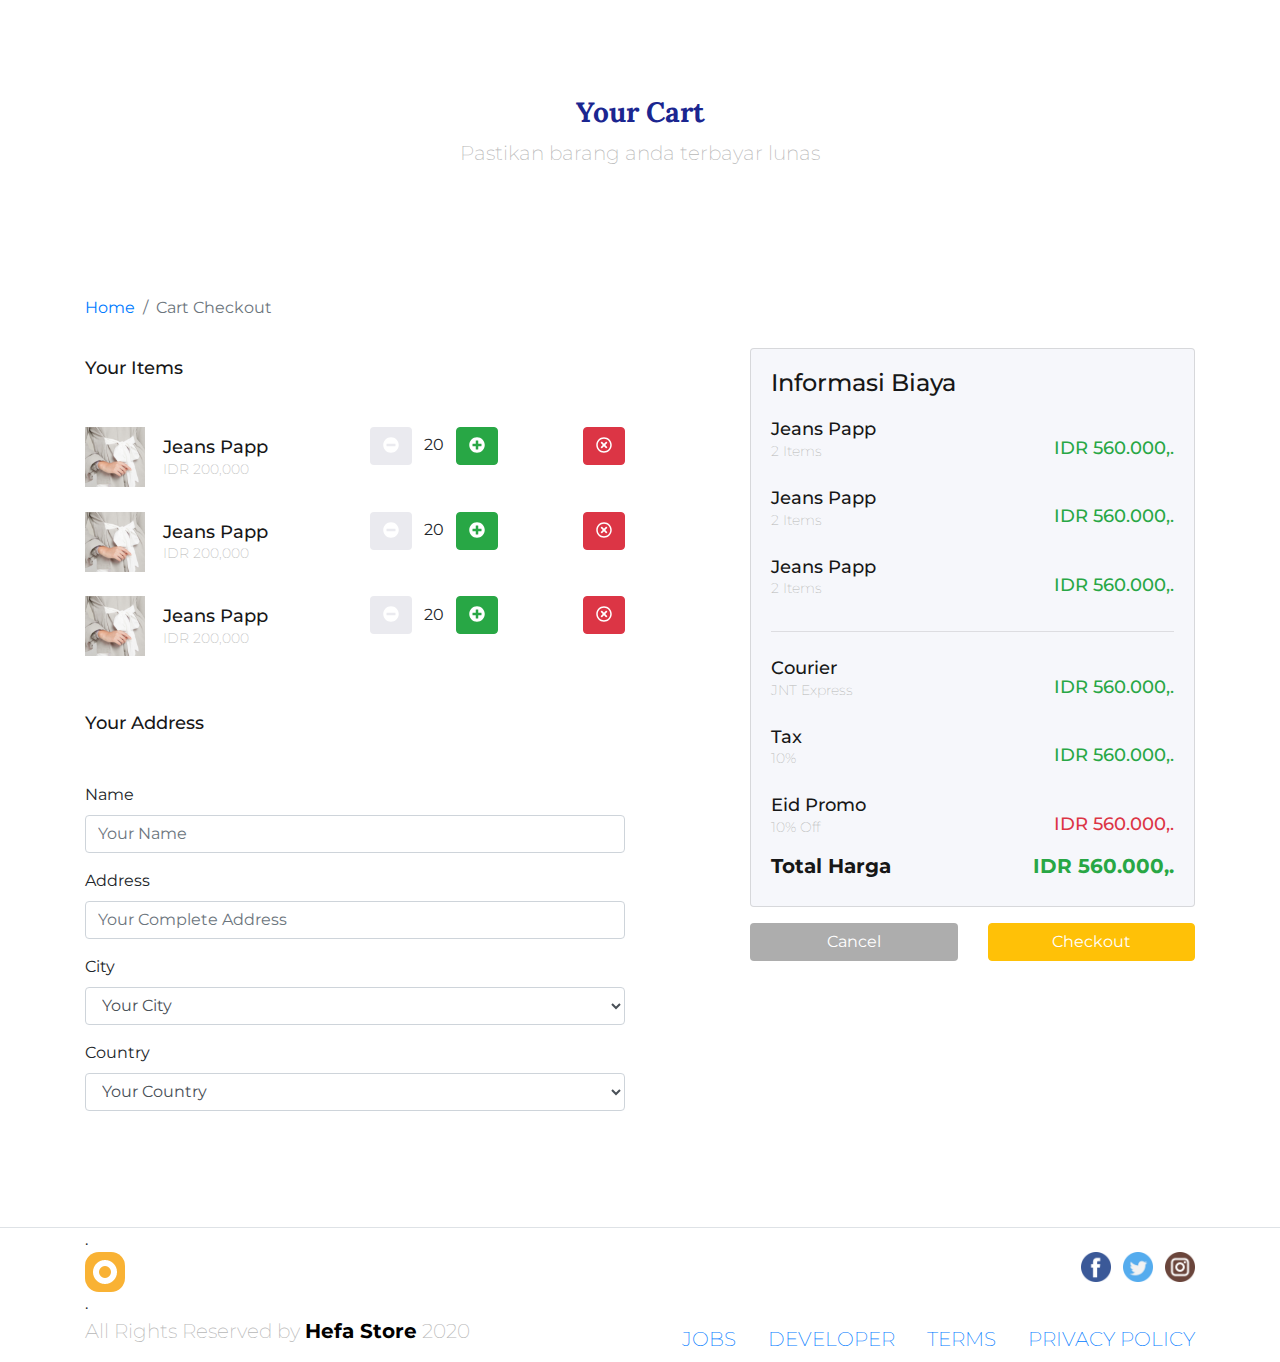
<file: checkout.html>
<!doctype html>
<html lang="en">

<head>
    <!-- Required meta tags -->
    <meta charset="utf-8">
    <meta name="viewport" content="width=device-width, initial-scale=1, shrink-to-fit=no">

    <!-- Bootstrap CSS -->
    <link rel="stylesheet" href="css/bootstrap.css">

    <!-- Font Awesome CSS -->
    <link rel="stylesheet" href="css/all.css">

    <!-- Google Font -->
    <link
        href="https://fonts.googleapis.com/css2?family=Lora:wght@400;700&family=Montserrat:wght@200;400;600;700&display=swap"
        rel="stylesheet">

    <!-- My CSS -->
    <link rel="stylesheet" href="css/style.css">

    <title>Hefa</title>
</head>

<body>

    <div class="container judul mt-5 pt-5">
        <div class="row text-center">
            <div class="col">
                <h3>Your Cart</h3>
                <p>Pastikan barang anda terbayar lunas</p>
            </div>
        </div>
    </div>

    <!-- BREADCRUMB -->

    <div class="container">
        <div class="row">
            <div class="row">
                <ol class="breadcrumb bg-transparent">
                    <li class="breadcrumb-item"><a href="#">Home</a></li>
                    <li class="breadcrumb-item active">Cart Checkout</li>
                </ol>
            </div>
        </div>
    </div>

    <!-- AKHIR BREADCRUMB -->

    <!-- CHECKOUT -->

    <section class="checkout">
        <div class="container">
            <div class="row d-flex justify-content-between" style="margin-bottom: 100px;">
                <div class="col-lg-6">
                    <h3 class="mb-5">Your Items</h3>
                    <div class="row mb-3">
                        <div class="col-6">
                            <div class="row">
                                <div class="col-lg-1 d-none d-lg-block">
                                    <img src="img/checkout/1.png">
                                </div>
                                <div class="col ml-5 ">
                                    <h3>Jeans Papp</h3>
                                    <p>IDR 200,000</p>
                                </div>
                            </div>
                        </div>
                        <div class="col-4">
                            <button type="button" class="btn" style="background-color: #eaeaef; color: white;"><i
                                    class="fas fa-minus-circle"></i></button>
                            <span class="mx-2">20</span>
                            <button type="button" class="btn btn-success text-white"><i
                                    class="fas fa-plus-circle"></i></button>
                        </div>
                        <div class="col-2 text-right">
                            <button type="button" class="btn btn-danger text-white"><i
                                    class="far fa-times-circle"></i></button>
                        </div>
                    </div>
                    <div class="row mb-3">
                        <div class="col-6">
                            <div class="row">
                                <div class="col-lg-1 d-none d-lg-block">
                                    <img src="img/checkout/1.png">
                                </div>
                                <div class="col ml-5 ">
                                    <h3>Jeans Papp</h3>
                                    <p>IDR 200,000</p>
                                </div>
                            </div>
                        </div>
                        <div class="col-4">
                            <button type="button" class="btn" style="background-color: #eaeaef; color: white;"><i
                                    class="fas fa-minus-circle"></i></button>
                            <span class="mx-2">20</span>
                            <button type="button" class="btn btn-success text-white"><i
                                    class="fas fa-plus-circle"></i></button>
                        </div>
                        <div class="col-2 text-right">
                            <button type="button" class="btn btn-danger text-white"><i
                                    class="far fa-times-circle"></i></button>
                        </div>
                    </div>
                    <div class="row mb-3">
                        <div class="col-6">
                            <div class="row">
                                <div class="col-lg-1 d-none d-lg-block">
                                    <img src="img/checkout/1.png">
                                </div>
                                <div class="col ml-5 ">
                                    <h3>Jeans Papp</h3>
                                    <p>IDR 200,000</p>
                                </div>
                            </div>
                        </div>
                        <div class="col-4">
                            <button type="button" class="btn" style="background-color: #eaeaef; color: white;"><i
                                    class="fas fa-minus-circle"></i></button>
                            <span class="mx-2">20</span>
                            <button type="button" class="btn btn-success text-white"><i
                                    class="fas fa-plus-circle"></i></button>
                        </div>
                        <div class="col-2 text-right">
                            <button type="button" class="btn btn-danger text-white"><i
                                    class="far fa-times-circle"></i></button>
                        </div>
                    </div>
                    <h3 class="my-5">Your Address</h3>
                    <div class="form-group">
                        <label for="name">Name</label>
                        <input type="text" class="form-control" name="" id="" aria-describedby="helpId"
                            placeholder="Your Name">
                    </div>
                    <div class="form-group">
                        <label for="address">Address</label>
                        <input type="text" class="form-control" name="" id="" aria-describedby="helpId"
                            placeholder="Your Complete Address">
                    </div>
                    <div class="form-group">
                        <label for="city">City</label>
                        <select class="form-control" name="" id="">
                            <option selected>Your City</option>
                            <option value="1">Sorong</option>
                            <option value="2">Jayapura</option>
                            <option value="3">Timika</option>
                        </select>
                    </div>
                    <div class="form-group">
                        <label for="city">Country</label>
                        <select class="form-control" name="" id="">
                            <option selected>Your Country</option>
                            <option value="1">Indonesia</option>
                            <option value="2">Malaysia</option>
                            <option value="3">Singapore</option>
                        </select>
                    </div>
                </div>
                <div class="col-lg-5">
                    <div class="card detail-biaya">
                        <div class="card-body">
                            <h4 class="card-title">Informasi Biaya</h4>
                            <div class="row">
                                <div class="col">
                                    <h3>Jeans Papp</h3>
                                    <p>2 Items</p>
                                </div>
                                <div class="col d-flex justify-content-end">
                                    <h3 class="text-success align-self-center">IDR 560.000,.</h3>
                                </div>
                            </div>
                            <div class="row">
                                <div class="col">
                                    <h3>Jeans Papp</h3>
                                    <p>2 Items</p>
                                </div>
                                <div class="col d-flex justify-content-end">
                                    <h3 class="text-success align-self-center">IDR 560.000,.</h3>
                                </div>
                            </div>
                            <div class="row">
                                <div class="col">
                                    <h3>Jeans Papp</h3>
                                    <p>2 Items</p>
                                </div>
                                <div class="col d-flex justify-content-end">
                                    <h3 class="text-success align-self-center">IDR 560.000,.</h3>
                                </div>
                            </div>
                            <hr>
                            <div class="row">
                                <div class="col">
                                    <h3>Courier</h3>
                                    <p>JNT Express</p>
                                </div>
                                <div class="col d-flex justify-content-end">
                                    <h3 class="text-success align-self-center">IDR 560.000,.</h3>
                                </div>
                            </div>
                            <div class="row">
                                <div class="col">
                                    <h3>Tax</h3>
                                    <p>10%</p>
                                </div>
                                <div class="col d-flex justify-content-end">
                                    <h3 class="text-success align-self-center">IDR 560.000,.</h3>
                                </div>
                            </div>
                            <div class="row">
                                <div class="col">
                                    <h3>Eid Promo</h3>
                                    <p>10% Off</p>
                                </div>
                                <div class="col d-flex justify-content-end">
                                    <h3 class="text-danger align-self-center">IDR 560.000,.</h3>
                                </div>
                            </div>
                            <div class="row ">
                                <div class="col">
                                    <h5 class="font-weight-bold">Total Harga</h5>
                                </div>
                                <div class="col d-flex justify-content-end">
                                    <h5 class="text-success font-weight-bold">IDR 560.000,.</h5>
                                </div>
                            </div>
                        </div>
                    </div>
                    <div class="row mt-3">
                        <div class="col">
                            <button class="btn btn-block"
                                style="background-color: #ADADAD; color: white;">Cancel</button>
                        </div>
                        <div class="col">
                            <button class="btn btn-block btn-warning" style="color: white;" data-toggle="modal"
                                data-target="#checkoutModal">Checkout</button>
                        </div>
                    </div>
                </div>
            </div>
    </section>

    <!-- AKHIR CHECKOUT -->

    <!-- MODAL -->

    <div class="modal fade modal-fade" id="checkoutModal" tabindex="-1" role="dialog"
        aria-labelledby="exampleModalLabel" aria-hidden="true">
        <div class="modal-dialog" role="document">
            <div class="modal-content">
                <div class="modal-body text-center">
                    <img src="img/checkout/2.png" alt="">
                    <h3>Checkout Berhasil</h3>
                    <p>Anda akan mendapatkan barang
                        anda dalam beberapa harı</p>
                    <button type="button" class="btn" data-dismiss="modal"
                        style="background-color: #ADADAD; color: white;">Home</button>
                </div>
            </div>
        </div>
    </div>

    <!-- AKHIR MODAL -->

    <!-- FOOTER -->

    <footer class="border-top">
        <div class="container">
            .<div class="row d-flex justify-content-between">
                <div class="col-1">
                    <img src="img/logo/logo_small.png">
                </div>
                <div class="col-4 col-md-3 text-right">
                    <a href="">
                        <img src="img/sosmed/fb.png">
                    </a>
                    <a href=""></a>
                    <img src="img/sosmed/twitter.png" class="ml-2">
                    </a>
                    <a href=""></a>
                    <img src="img/sosmed/ig.png" class="ml-2">
                    </a>
                </div>
            </div>
            .<div class="row d-flex justify-content-between">
                <div class="col-5">
                    <p>All Rights Reserved by <span>Hefa Store</span> 2020</p>
                </div>
                <div class="col-6">
                    <nav class="nav justify-content-end text-uppercase">
                        <a class="nav-link " href="#">Jobs</a>
                        <a class="nav-link " href="#">Developer</a>
                        <a class="nav-link" href="#">Terms</a>
                        <a class="nav-link pr-0" href="#">Privacy Policy</a>
                    </nav>
                </div>
            </div>
        </div>
    </footer>

    <!-- AKHIR FOOTER -->

    <script src=" js/jquery-3.5.1.min.js"> </script>
    <script src="js/popper.min.js">
    </script>
    <script src="js/bootstrap.js"></script>
    <script src="js/all.js"></script>

</body>

</html>
</file>
<file: css/style.css>
/* UTILITY */

body {
    font-family: 'Montserrat';
}

/* NAVBAR */
.navbar {
    background-color: #171717;
    border-bottom: 1px solid #333333;
}

.nav-item {
    margin-right: 22px;
    font-weight: 200;
}

.nav-item.active a {
    color: #F9B234 !important;
    font-weight: 600;
}

.nav-link span {
    color: #F9B234;
}

/* CAROUSEL */

.carousel {
    height: 450px;
    background-color: #171717;
    color: white;
}

.carousel h1 {
    font: 'Lora'48px 600;
}

.carousel p {
    font: 20px 400;
}

.carousel a.btn {
    font: 18px 600;
}

/* FEATURE */

.feature h3 {
    font-family: 'Lora';
    font-size: 28px;
    font-weight: 700;
    color: #1B2690;
}

.feature p {
    font-size: 20px;
    font-weight: 200;
    color: #B7B7B7;
}

.feature .figure-caption h5 {
    font-size: 22px;
    font-weight: 400;
    columns: #171717;
}

.feature .img-detail {
    position: relative;
}

.feature .img-detail a {
    position: absolute;
    top: 0;
    right: 0;
    left: 0;
    bottom: 8px;
    background-color: rgba(0, 0, 0, 0.295);
    opacity: 0;
    transition: opacity 1s;
}

.img-detail a:hover {
    opacity: 1;
}


/* DESIGNER */

.designer h3 {
    font-family: 'Lora';
    font-size: 28px;
    font-weight: 700;
    color: #1B2690;
}

.designer p {
    font-size: 20px;
    font-weight: 200;
    color: #B7B7B7;
}

/* SINGLE-BREADCRUMB */
.breadcrumb {
    margin-top: 100px;
    padding-left: 30px;
}

/* SINGLE-PRODUCT */
.thumbnail-to-bigger {
    box-shadow: 0 4px 15px rgba(0, 0, 0, .5);
    background-color: white;
    width: 360px;
    padding: 8px;
    transform: translateY(-60px);
    margin: auto;
}

.single h2 {
    font-size: 26px;
}

.single .designed-by h5 {
    font-size: 14px;
    color: #B7B7B7;
}

.single .designed-by h3 {
    font-size: 18px;
    color: #171717;
}

.single .designed-by p {
    font-size: 14px;
    font-weight: 200;
    color: #171717;
}

.single .designed-by p span {
    font-size: 14px;
    font-weight: 200;
    color: #B7B7B7;
}

/* SINGLE - PRODUCT DESCRIPTION & REVIEW */

.product-description {
    background-color: #F6F7FB;
    height: 350px;
}

.product-description .tab-content {
    border: 1px solid #e0dbdb;
    border-top: 0;
    background-color: white;
    box-shadow: 0 4px 15px rgba(0, 0, 0, 0.068);
}

.product-description .tab-content p {
    font-size: 16px;
    line-height: 28px;
    color: #868686;
    font-weight: 200;
}

.product-description h3 {
    font-size: 18px;
    color: #171717;
    margin-top: 10px;
    margin-bottom: 0;
}

.product-description .review-product,
.product-description .tab-pane {
    max-height: 300px;
    overflow: scroll;
}

.product-description .review-product p {
    font-size: 14px !important;
    font-weight: 200;
    color: #171717;
}

/* SIMILAR */
.similar-product h3 {
    font-family: 'Lora';
    font-size: 28px;
    font-weight: 700;
    color: #1B2690;
}

.similar-product p {
    font-size: 20px;
    font-weight: 200;
    color: #B7B7B7;
}

.similar-product .figure-caption h5 {
    font-size: 22px;
    font-weight: 400;
    columns: #171717;

}

/* CHECKOUT */
.judul h3,
.modal-fade h3 {
    font-family: 'Lora';
    font-size: 28px;
    font-weight: 700;
    color: #1B2690;
}

.judul p,
.modal-fade p {
    font-size: 20px;
    font-weight: 200;
    color: #B7B7B7;
}

/* CHECKOUT */

.checkout h3 {
    font-size: 18px;
    color: #171717;
    margin-bottom: 0;
    margin-top: 10px;
}

.checkout p {
    font-size: 14px;
    font-weight: 200;
    color: #B7B7B7;
}

.detail-biaya {
    background-color: #F6F7FB;
    border: 1 solid #EAEAEA;
    color: #171717;
}

/* FOOTER */

footer p,
footer .nav {
    font-size: 20px;
    font-weight: 200;
    color: #B7B7B7;
}

footer span {
    font-weight: 700;
    color: black;
}
</file>
